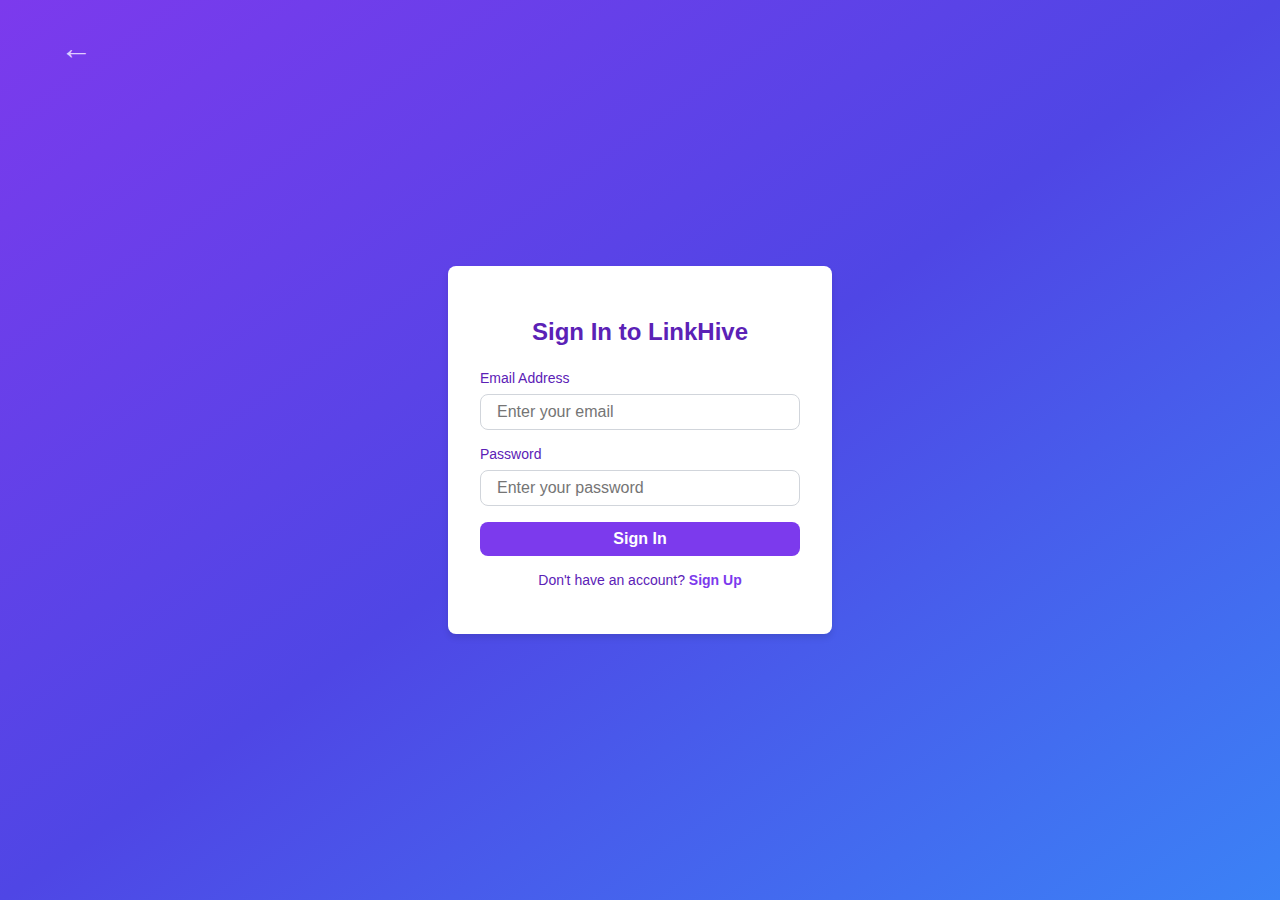
<file: login.html>
<!DOCTYPE html>
<html lang="en">

<head>
  <meta charset="UTF-8">
  <meta name="viewport" content="width=device-width, initial-scale=1.0">
  <title>Sign In - LinkHive</title>
  <link rel="stylesheet" href="login.css">
</head>

<body>
  <a href="index.html" class="back-arrow">&#8592;</a> <!-- Left arrow link -->
  <div class="container">
    <h2 class="title">Sign In to LinkHive</h2>
    <form action="vcard.html">
      <div class="form-group">
        <label for="email" class="form-label">Email Address</label>
        <input type="email" id="email" name="email" class="form-input" placeholder="Enter your email" required>
      </div>
      <div class="form-group">
        <label for="password" class="form-label">Password</label>
        <input type="password" id="password" name="password" class="form-input" placeholder="Enter your password" required>
      </div>
      <button type="submit" class="form-button">
        Sign In
      </button>
      <p class="form-footer">
        Don't have an account? <a href="register.html">Sign Up</a>
      </p>
    </form>
  </div>
</body>

</html>
</file>
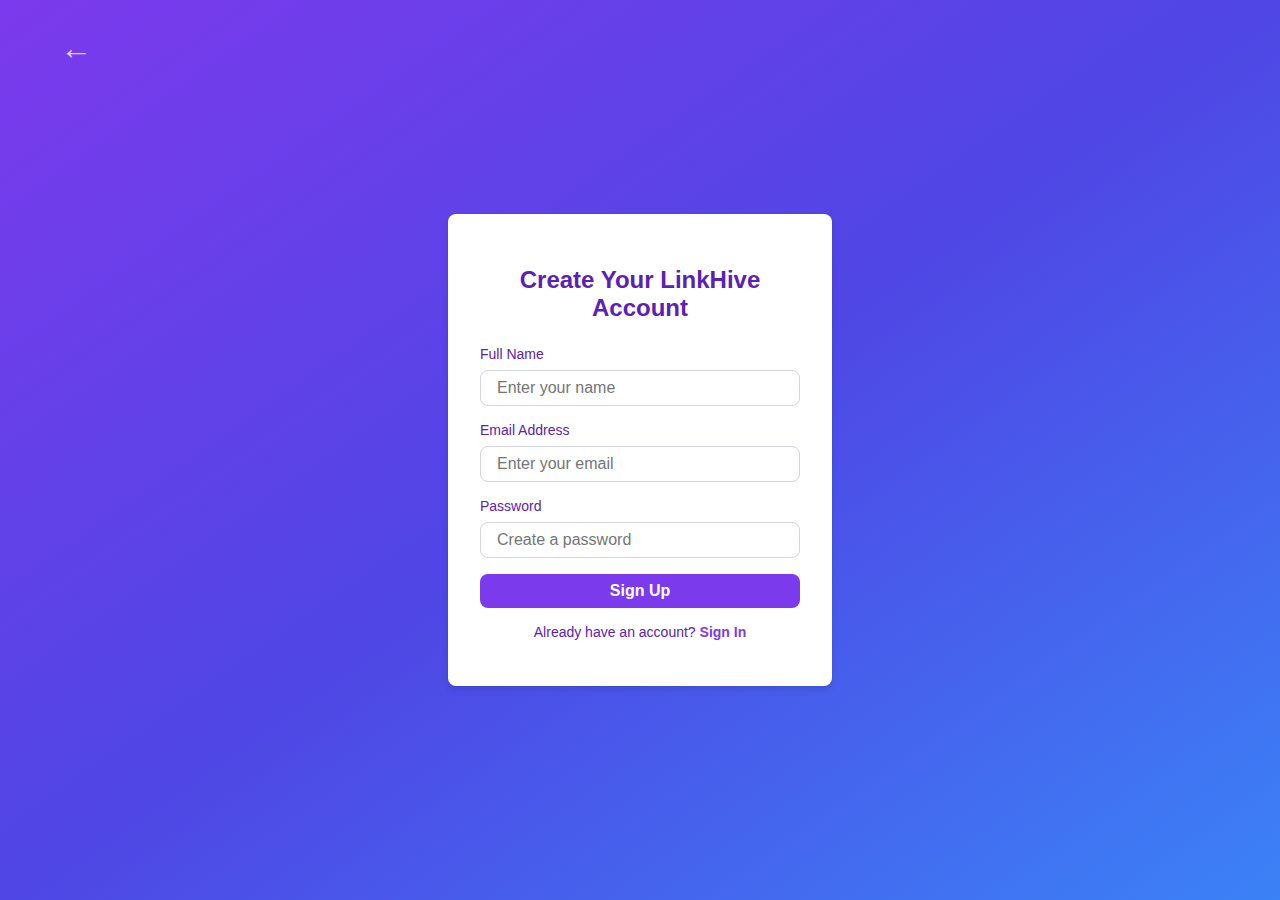
<file: register.html>
<!DOCTYPE html>
<html lang="en">

<head>
  <meta charset="UTF-8">
  <meta name="viewport" content="width=device-width, initial-scale=1.0">
  <title>Sign Up - LinkHive</title>
  <link rel="stylesheet" href="register.css">
</head>

<body>
  <a href="index.html" class="back-arrow">&#8592;</a> <!-- Left arrow link -->
  <div class="container">
    <h2>Create Your LinkHive Account</h2>
    <form action="vcard.html">
      <div class="form-group">
        <label for="name">Full Name</label>
        <input type="text" id="name" name="name" placeholder="Enter your name" required>
      </div>
      <div class="form-group">
        <label for="email">Email Address</label>
        <input type="email" id="email" name="email" placeholder="Enter your email" required>
      </div>
      <div class="form-group">
        <label for="password">Password</label>
        <input type="password" id="password" name="password" placeholder="Create a password" required>
      </div>
      <button type="submit" class="form-button">
        Sign Up
      </button>
      <p class="form-footer">
        Already have an account? <a href="login.html">Sign In</a>
      </p>
    </form>
  </div>
</body>

</html>
</file>
<file: login.css>
/* styles.css */
body {
    min-height: 100vh;
    background: linear-gradient(to bottom right, #7c3aed, #4f46e5, #3b82f6);
    display: flex;
    align-items: center;
    justify-content: center;
    margin: 0;
    font-family: Arial, sans-serif;
    position: relative; /* For positioning the back arrow */
  }
  
  .container {
    background-color: white;
    color: #5b21b6;
    padding: 2rem;
    border-radius: 0.5rem;
    box-shadow: 0 4px 6px rgba(0, 0, 0, 0.1);
    max-width: 24rem;
    width: 100%;
    box-sizing: border-box;
  }
  
  /* Back Arrow Styles */
  .back-arrow {
    position: absolute;
    top: 20px;
    left: 20px;
    font-size: 2rem;
    color: #dfcdff;
    text-decoration: none;
    padding: 10px 40px;
    border-radius: 50%;
    transition: background-color 0.3s ease;
  }
  
  .back-arrow:hover {
    background-color: rgba(124, 58, 237, 0.1);
  }
  
  .title {
    font-size: 1.5rem;
    font-weight: bold;
    text-align: center;
    margin-bottom: 1.5rem;
  }
  
  .form-group {
    margin-bottom: 1rem;
  }
  
  .form-label {
    display: block;
    font-size: 0.875rem;
    font-weight: 500;
    margin-bottom: 0.5rem;
  }
  
  .form-input {
    width: 100%;
    padding: 0.5rem 1rem;
    border: 1px solid #d1d5db;
    border-radius: 0.5rem;
    font-size: 1rem;
    box-sizing: border-box;
  }
  
  .form-input:focus {
    outline: none;
    border-color: #7c3aed;
    box-shadow: 0 0 0 3px rgba(124, 58, 237, 0.3);
  }
  
  .form-button {
    width: 100%;
    padding: 0.5rem 1rem;
    background-color: #7c3aed;
    color: white;
    font-weight: 600;
    border: none;
    border-radius: 0.5rem;
    cursor: pointer;
    font-size: 1rem;
    transition: background-color 0.3s ease;
    text-align: center;
    text-decoration: none;
  }
  
  .form-button:hover {
    background-color: #6d28d9;
  }
  
  .form-footer {
    margin-top: 1rem;
    text-align: center;
    font-size: 0.875rem;
  }
  
  .form-footer a {
    color: #7c3aed;
    font-weight: 600;
    text-decoration: none;
  }
  
  .form-footer a:hover {
    text-decoration: underline;
  }
</file>
<file: register.css>
/* register.css */
body {
    min-height: 100vh;
    background: linear-gradient(to bottom right, #7c3aed, #4f46e5, #3b82f6);
    display: flex;
    align-items: center;
    justify-content: center;
    margin: 0;
    font-family: Arial, sans-serif;
    position: relative;
  }
  
  .container {
    background-color: white;
    color: #5b21b6;
    padding: 2rem;
    border-radius: 0.5rem;
    box-shadow: 0 4px 6px rgba(0, 0, 0, 0.1);
    max-width: 24rem;
    width: 100%;
    box-sizing: border-box;
  }
  
  h2 {
    font-size: 1.5rem;
    font-weight: bold;
    text-align: center;
    margin-bottom: 1.5rem;
  }
  
  .form-group {
    margin-bottom: 1rem;
  }
  
  label {
    display: block;
    font-size: 0.875rem;
    font-weight: 500;
    margin-bottom: 0.5rem;
  }
  
  input {
    width: 100%;
    padding: 0.5rem 1rem;
    border: 1px solid #d1d5db;
    border-radius: 0.5rem;
    font-size: 1rem;
    box-sizing: border-box;
  }
  
  input:focus {
    outline: none;
    border-color: #7c3aed;
    box-shadow: 0 0 0 3px rgba(124, 58, 237, 0.3);
  }
  
  .form-button {
    width: 100%;
    padding: 0.5rem 1rem;
    background-color: #7c3aed;
    color: white;
    font-weight: 600;
    border: none;
    border-radius: 0.5rem;
    cursor: pointer;
    font-size: 1rem;
    transition: background-color 0.3s ease;
    text-align: center;
    text-decoration: none;
  }
  
  .form-button:hover {
    background-color: #6d28d9;
  }
  
  .form-footer {
    margin-top: 1rem;
    text-align: center;
    font-size: 0.875rem;
  }
  
  .form-footer a {
    color: #7c3aed;
    font-weight: 600;
    text-decoration: none;
  }
  
  .form-footer a:hover {
    text-decoration: underline;
  }
  
  /* Back Arrow Styles */
  .back-arrow {
    position: absolute;
    top: 20px;
    left: 20px;
    font-size: 2rem;
    color: #dfcdff;
    text-decoration: none;
    padding: 10px 40px;
    border-radius: 50%;
    transition: background-color 0.3s ease;
  }
  
  .back-arrow:hover {
    background-color: rgba(124, 58, 237, 0.1);
  }
</file>
